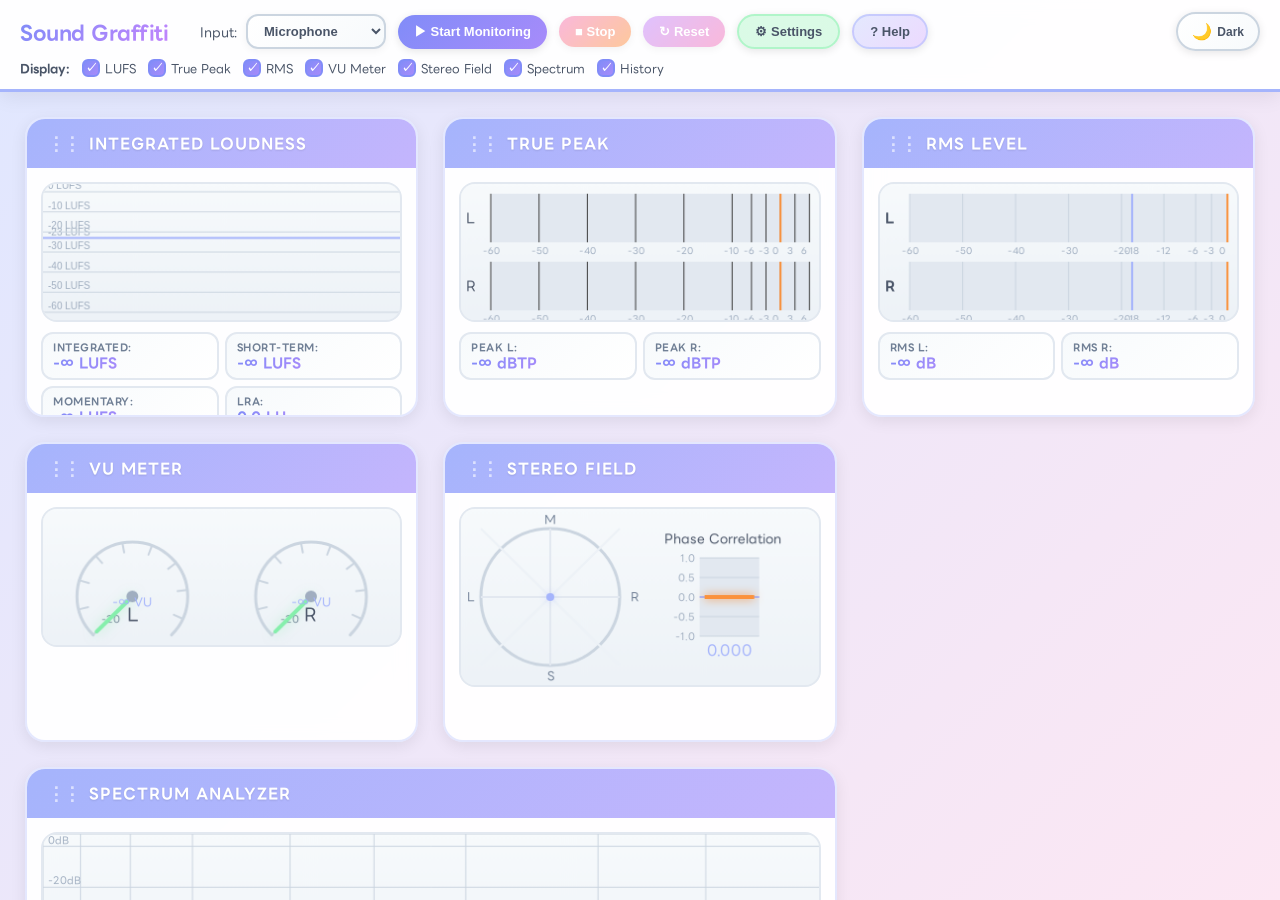
<file: index.html>
<!DOCTYPE html>
<html lang="ja">
<head>
    <meta charset="UTF-8">
    <meta name="viewport" content="width=device-width, initial-scale=1.0">
    <title>Sound Graffiti - Web Audio Loudness Meter</title>
    <meta name="description" content="ブラウザで動作するオーディオメーターアプリケーション。">
    
    <!-- Favicon -->
    <link rel="icon" type="image/x-icon" href="/favicon.ico">
    <link rel="icon" type="image/png" sizes="192x192" href="/assets/sg_icon.png">
    <link rel="apple-touch-icon" href="/assets/sg_icon.png">
    <link rel="manifest" href="/site.webmanifest">
    
    <!-- Open Graph / Facebook -->
    <meta property="og:type" content="website">
    <meta property="og:url" content="https://sg.alicey.dev/">
    <meta property="og:title" content="Sound Graffiti - Web Audio Loudness Meter">
    <meta property="og:description" content="ブラウザで動作するオーディオメーターアプリケーション。">
    <meta property="og:image" content="https://sg.alicey.dev/assets/sg_icon.png">
    <meta property="og:locale" content="ja_JP">
    
    <!-- Twitter -->
    <meta name="twitter:card" content="summary">
    <meta name="twitter:url" content="https://sg.alicey.dev/">
    <meta name="twitter:title" content="Sound Graffiti - Web Audio Loudness Meter">
    <meta name="twitter:description" content="ブラウザで動作するオーディオメーターアプリケーション。">
    <meta name="twitter:image" content="https://sg.alicey.dev/assets/sg_icon.png">
    
    <!-- Styles -->
    <link rel="stylesheet" href="css/styles.css">
</head>
<body>
    <div id="app">
        <header>
            <div class="controls">
                <h1>Sound Graffiti</h1>
                <div class="input-select">
                    <label for="input-source">Input:</label>
                    <select id="input-source">
                        <option value="microphone">Microphone</option>
                        <option value="desktop">Desktop Audio</option>
                        <option value="file">Audio File</option>
                    </select>
                </div>
                <button id="select-file-btn" class="btn-file-select" style="display: none;">📁 Select File</button>
                <button id="start-btn" class="btn-primary">▶ Start Monitoring</button>
                <button id="stop-btn" class="btn-secondary" disabled>■ Stop</button>
                <button id="reset-btn" class="btn-reset" disabled>↻ Reset</button>
                <div class="playback-controls" id="playback-controls" style="display: none;">
                    <button id="play-pause-btn" class="btn-playback" disabled>▶ Play</button>
                    <input type="range" id="playback-position" class="playback-slider" min="0" max="100" value="0" disabled />
                    <span id="playback-time" class="playback-time">0:00 / 0:00</span>
                </div>
                <button id="settings-btn" class="settings-btn">⚙ Settings</button>
                <button id="help-btn" class="help-btn-main">? Help</button>
                <button id="theme-toggle" class="theme-toggle">
                    <span class="theme-icon">🌙</span>
                    <span class="theme-toggle-text">Dark</span>
                </button>
            </div>
            <div class="view-controls">
                <label>Display:</label>
                <label><input type="checkbox" class="meter-toggle" data-meter="lufs" checked> LUFS</label>
                <label><input type="checkbox" class="meter-toggle" data-meter="truepeak" checked> True Peak</label>
                <label><input type="checkbox" class="meter-toggle" data-meter="rms" checked> RMS</label>
                <label><input type="checkbox" class="meter-toggle" data-meter="vu" checked> VU Meter</label>
                <label><input type="checkbox" class="meter-toggle" data-meter="stereofield" checked> Stereo Field</label>
                <label><input type="checkbox" class="meter-toggle" data-meter="spectrum" checked> Spectrum</label>
                <label><input type="checkbox" class="meter-toggle" data-meter="history" checked> History</label>
            </div>
        </header>

        <main id="meters-container">
            <!-- LUFS Meter -->
            <div class="meter-panel" id="lufs-panel" data-meter="lufs">
                <div class="panel-header">
                    <h3>Integrated Loudness</h3>
                </div>
                <div class="panel-content">
                    <canvas id="lufs-canvas"></canvas>
                    <div class="meter-values">
                        <div class="value-item">
                            <span class="label">Integrated:</span>
                            <span class="value" id="lufs-integrated">-∞ LUFS</span>
                        </div>
                        <div class="value-item">
                            <span class="label">Short-term:</span>
                            <span class="value" id="lufs-shortterm">-∞ LUFS</span>
                        </div>
                        <div class="value-item">
                            <span class="label">Momentary:</span>
                            <span class="value" id="lufs-momentary">-∞ LUFS</span>
                        </div>
                        <div class="value-item">
                            <span class="label">LRA:</span>
                            <span class="value" id="lra-value">0.0 LU</span>
                        </div>
                    </div>
                </div>
            </div>

            <!-- True Peak Meter -->
            <div class="meter-panel" id="truepeak-panel" data-meter="truepeak">
                <div class="panel-header">
                    <h3>True Peak</h3>
                </div>
                <div class="panel-content">
                    <canvas id="truepeak-canvas"></canvas>
                    <div class="meter-values">
                        <div class="value-item">
                            <span class="label">Peak L:</span>
                            <span class="value" id="peak-left">-∞ dBTP</span>
                        </div>
                        <div class="value-item">
                            <span class="label">Peak R:</span>
                            <span class="value" id="peak-right">-∞ dBTP</span>
                        </div>
                    </div>
                </div>
            </div>

            <!-- RMS Meter -->
            <div class="meter-panel" id="rms-panel" data-meter="rms">
                <div class="panel-header">
                    <h3>RMS Level</h3>
                </div>
                <div class="panel-content">
                    <canvas id="rms-canvas"></canvas>
                    <div class="meter-values">
                        <div class="value-item">
                            <span class="label">RMS L:</span>
                            <span class="value" id="rms-left">-∞ dB</span>
                        </div>
                        <div class="value-item">
                            <span class="label">RMS R:</span>
                            <span class="value" id="rms-right">-∞ dB</span>
                        </div>
                    </div>
                </div>
            </div>

            <!-- VU Meter -->
            <div class="meter-panel" id="vu-panel" data-meter="vu">
                <div class="panel-header">
                    <h3>VU Meter</h3>
                </div>
                <div class="panel-content">
                    <canvas id="vu-canvas"></canvas>
                </div>
            </div>

            <!-- Stereo Field -->
            <div class="meter-panel" id="stereofield-panel" data-meter="stereofield">
                <div class="panel-header">
                    <h3>Stereo Field</h3>
                </div>
                <div class="panel-content">
                    <canvas id="stereofield-canvas"></canvas>
                </div>
            </div>

            <!-- Spectrum Analyzer -->
            <div class="meter-panel wide" id="spectrum-panel" data-meter="spectrum">
                <div class="panel-header">
                    <h3>Spectrum Analyzer</h3>
                </div>
                <div class="panel-content">
                    <canvas id="spectrum-canvas"></canvas>
                </div>
            </div>

            <!-- History -->
            <div class="meter-panel wide" id="history-panel" data-meter="history">
                <div class="panel-header">
                    <h3>Loudness History</h3>
                </div>
                <div class="panel-content">
                    <canvas id="history-canvas"></canvas>
                </div>
            </div>
        </main>
    </div>

    <!-- Help Modal -->
    <div id="help-modal" class="help-modal">
        <div class="help-modal-content">
            <button class="help-modal-close">×</button>
            <h2 id="help-title"></h2>
            <div id="help-body"></div>
        </div>
    </div>

    <!-- File Selection Modal -->
    <div id="file-modal" class="file-modal">
        <div class="file-modal-content">
            <button class="file-modal-close">×</button>
            <h2>Audio File Selection</h2>
            <div class="file-modal-body">
                <div class="file-drop-zone" id="file-drop-zone">
                    <div class="drop-zone-icon">📁</div>
                    <p>Click to select or drag & drop audio file</p>
                    <input type="file" id="audio-file-input" accept="audio/*" />
                </div>
                <div class="file-info-display" id="file-info-display" style="display: none;">
                    <div class="file-icon">🎵</div>
                    <div class="file-details">
                        <div class="file-name" id="file-name-display"></div>
                        <div class="file-size" id="file-size-display"></div>
                    </div>
                    <button class="file-remove-btn" id="file-remove-btn">×</button>
                </div>
                <div class="file-mode-section">
                    <h3>Analysis Mode</h3>
                    <div class="file-mode-options">
                        <label class="mode-option">
                            <input type="radio" name="file-mode" value="realtime" checked>
                            <div class="mode-card">
                                <div class="mode-icon">▶️</div>
                                <div class="mode-title">Realtime Analysis</div>
                                <div class="mode-desc">Play audio with live meter monitoring</div>
                            </div>
                        </label>
                        <label class="mode-option">
                            <input type="radio" name="file-mode" value="offline">
                            <div class="mode-card">
                                <div class="mode-icon">⚡</div>
                                <div class="mode-title">Fast Offline Analysis</div>
                                <div class="mode-desc">Process entire file at high speed</div>
                            </div>
                        </label>
                    </div>
                </div>
                <button id="file-confirm-btn" class="btn-file-confirm" disabled>Start Analysis</button>
            </div>
        </div>
    </div>

    <!-- Settings Modal -->
    <div id="settings-modal" class="settings-modal">
        <div class="settings-modal-content">
            <button class="settings-modal-close">×</button>
            <h2>Settings</h2>
            <div class="settings-body">
                <div class="setting-group">
                    <h3>Target LUFS Level</h3>
                    <p class="setting-description">配信・放送プラットフォームに応じた基準値を選択してください</p>
                    <div class="target-select-section">
                        <label for="target-lufs">Preset:</label>
                        <select id="target-lufs">
                            <option value="-23">Broadcast (-23 LUFS)</option>
                            <option value="-14">YouTube/Spotify (-14 LUFS)</option>
                            <option value="-16">Apple Music (-16 LUFS)</option>
                            <option value="-14">Twitch (-14 LUFS)</option>
                            <option value="custom">Custom...</option>
                        </select>
                    </div>
                    <div class="custom-lufs-section" style="display:none;">
                        <label for="custom-lufs">Custom Value:</label>
                        <input type="number" id="custom-lufs" class="custom-input" min="-60" max="0" step="0.1" value="-23">
                        <span class="unit">LUFS</span>
                    </div>
                    <div class="platform-info">
                        <h4>📋 プラットフォーム別推奨値:</h4>
                        <ul>
                            <li><strong>放送 (EBU R128)</strong>: -23 LUFS</li>
                            <li><strong>YouTube</strong>: -14 LUFS</li>
                            <li><strong>Spotify</strong>: -14 LUFS</li>
                            <li><strong>Apple Music</strong>: -16 LUFS</li>
                            <li><strong>Twitch</strong>: -14 LUFS</li>
                            <li><strong>Amazon Music</strong>: -14 LUFS</li>
                        </ul>
                    </div>
                </div>
                
                <div class="setting-group">
                    <h3>Spectrum FFT Size</h3>
                    <p class="setting-description">FFTサイズを変更してスペクトラムの精度とパフォーマンスを調整</p>
                    <div class="target-select-section">
                        <label for="fft-size">FFT Size:</label>
                        <select id="fft-size">
                            <option value="2048">2048 (軽量、23Hz/bin)</option>
                            <option value="4096" selected>4096 (バランス、12Hz/bin)</option>
                            <option value="8192">8192 (高精度、6Hz/bin)</option>
                            <option value="16384">16384 (最高精度、3Hz/bin、重い)</option>
                        </select>
                    </div>
                    <div class="platform-info">
                        <h4>ℹ️ FFTサイズについて:</h4>
                        <ul>
                            <li><strong>2048</strong>: 軽量、全周波数帯で分解能が粗い</li>
                            <li><strong>4096</strong>: 推奨、パフォーマンスと精度のバランス</li>
                            <li><strong>8192</strong>: 全周波数帯で高精度、特に低域で効果大</li>
                            <li><strong>16384</strong>: 最高精度だが処理負荷が高い</li>
                            <li>※値が大きいほど低域（20-200Hz）の細かい変化を正確に捉えられます</li>
                        </ul>
                    </div>
                </div>
            </div>
        </div>
    </div>

    <!-- Scripts -->
    <script src="js/meters/lufs-meter.js"></script>
    <script src="js/meters/truepeak-meter.js"></script>
    <script src="js/meters/rms-meter.js"></script>
    <script src="js/meters/vu-meter.js"></script>
    <script src="js/meters/spectrum-analyzer.js"></script>
    <script src="js/meters/stereo-field.js"></script>
    <script src="js/meters/history.js"></script>
    <script src="js/ui/layout-manager.js"></script>
    <script src="js/audio-engine.js"></script>
    <script src="js/app.js"></script>
    
    <!-- Debug Tool (remove in production) -->
    <!-- <script src="js/debug-lufs.js"></script> -->
    
    <script async src="https://www.googletagmanager.com/gtag/js?id=G-JM7L5X0H09"></script>
    <script>
        window.dataLayer = window.dataLayer || [];
        function gtag(){dataLayer.push(arguments);}
        gtag('js', new Date());
        gtag('config', 'G-JM7L5X0H09');
    </script>
</body>
</html>
</file>
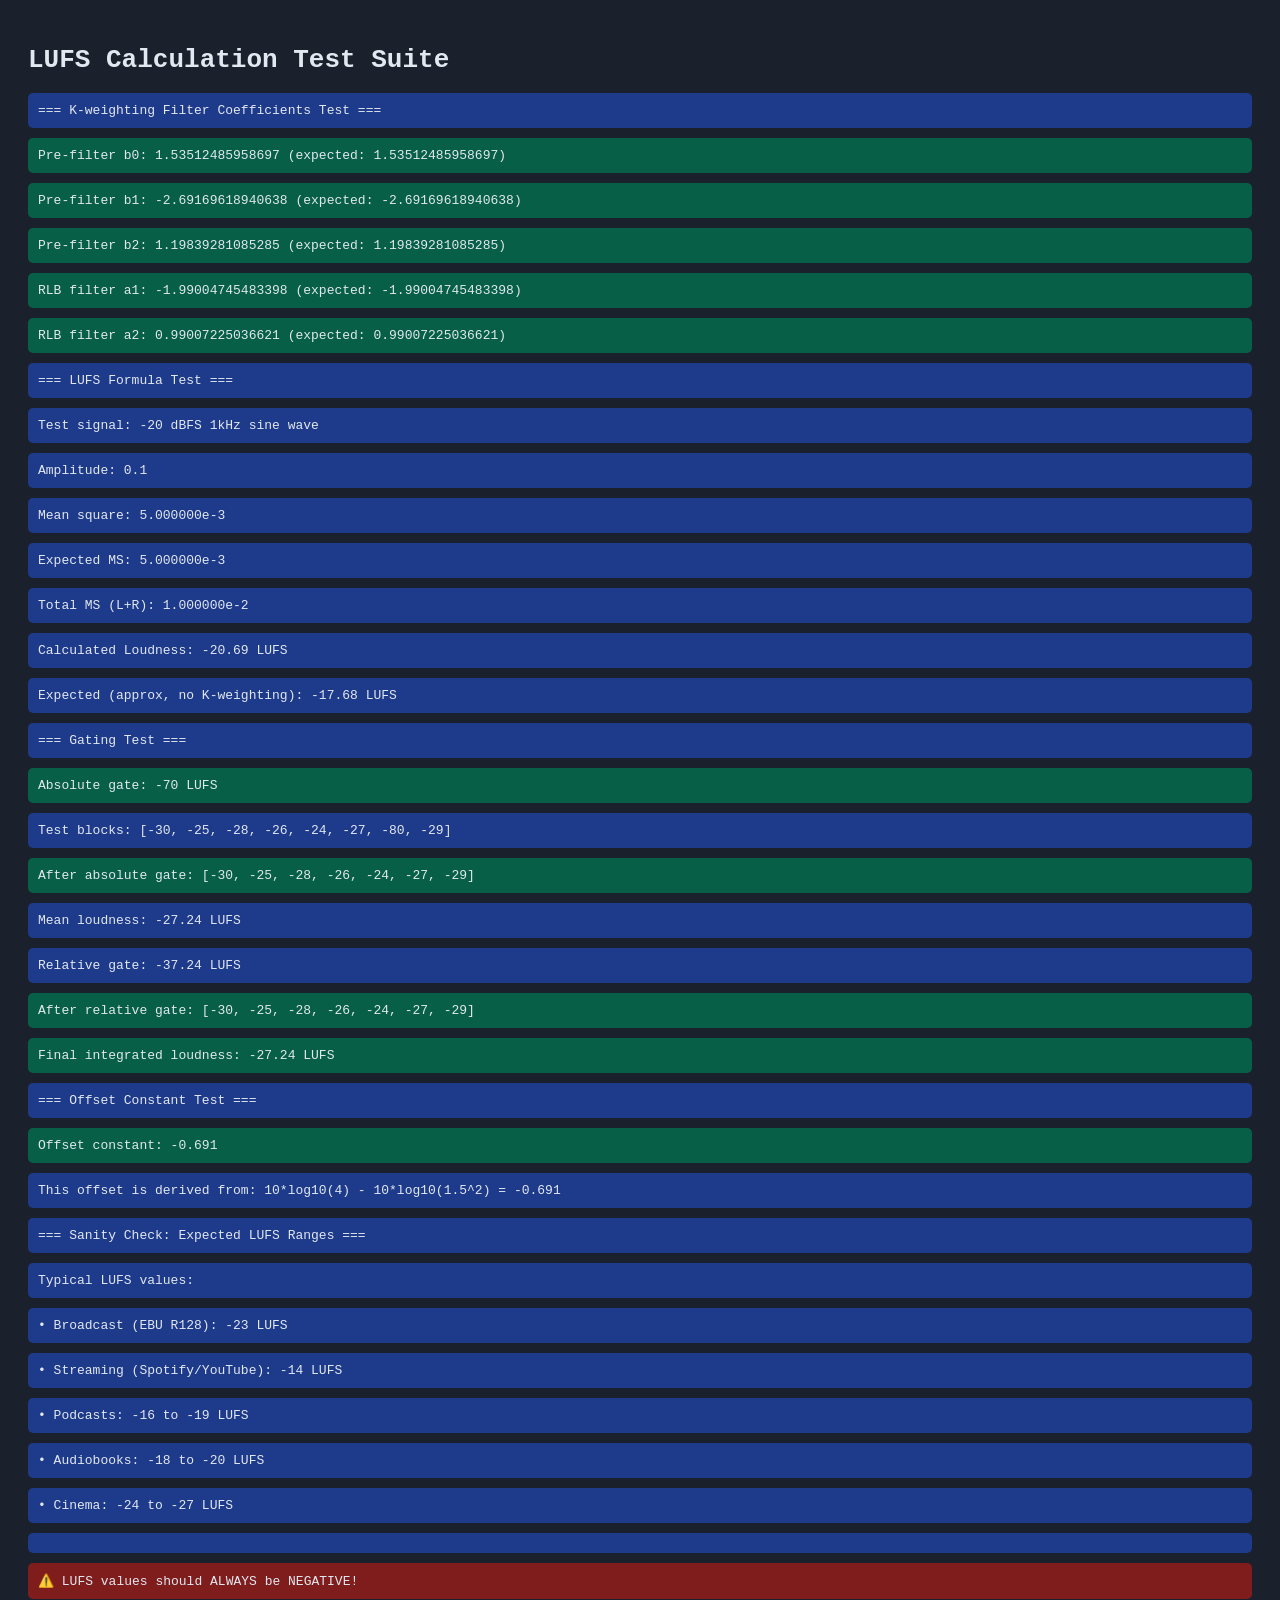
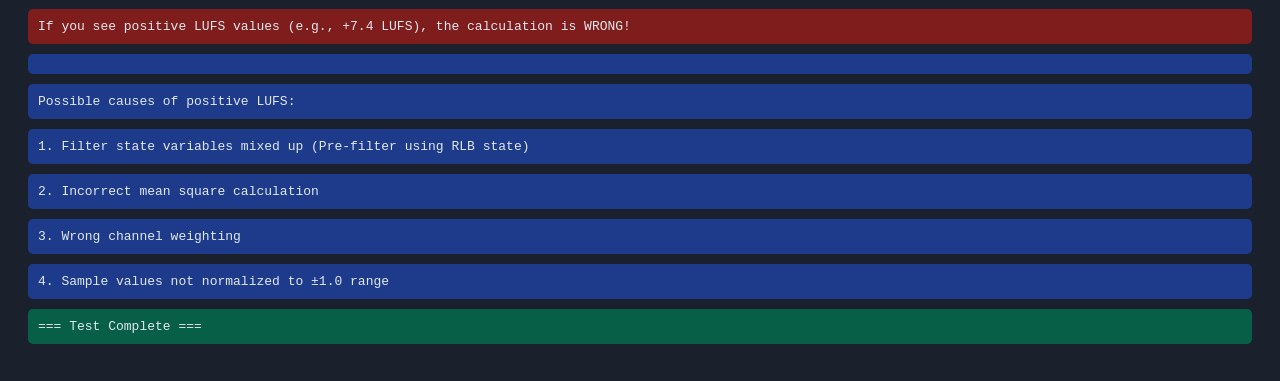
<file: test-lufs.html>
<!DOCTYPE html>
<html lang="ja">
<head>
    <meta charset="UTF-8">
    <title>LUFS Calculation Test</title>
    <style>
        body { font-family: monospace; padding: 20px; background: #1a202c; color: #e2e8f0; }
        .test-result { margin: 10px 0; padding: 10px; border-radius: 5px; }
        .pass { background: #065f46; }
        .fail { background: #7f1d1d; }
        .info { background: #1e3a8a; }
        h2 { color: #86efac; }
        pre { background: #2d3748; padding: 10px; border-radius: 5px; overflow-x: auto; }
    </style>
</head>
<body>
    <h1>LUFS Calculation Test Suite</h1>
    <div id="results"></div>

    <script>
        const results = document.getElementById('results');

        function log(message, type = 'info') {
            const div = document.createElement('div');
            div.className = `test-result ${type}`;
            div.textContent = message;
            results.appendChild(div);
        }

        function testKWeightingCoefficients() {
            log('=== K-weighting Filter Coefficients Test ===', 'info');
            
            // ITU-R BS.1770-4 の公式係数（48kHz）
            const expected = {
                pre: {
                    b: [1.53512485958697, -2.69169618940638, 1.19839281085285],
                    a: [1.0, -1.69065929318241, 0.73248077421585]
                },
                rlb: {
                    b: [1.0, -2.0, 1.0],
                    a: [1.0, -1.99004745483398, 0.99007225036621]
                }
            };

            // Pre-filter係数チェック
            const b0_pre = 1.53512485958697;
            const b1_pre = -2.69169618940638;
            const b2_pre = 1.19839281085285;
            const a1_pre = -1.69065929318241;
            const a2_pre = 0.73248077421585;

            log(`Pre-filter b0: ${b0_pre} (expected: ${expected.pre.b[0]})`, 
                Math.abs(b0_pre - expected.pre.b[0]) < 1e-10 ? 'pass' : 'fail');
            log(`Pre-filter b1: ${b1_pre} (expected: ${expected.pre.b[1]})`, 
                Math.abs(b1_pre - expected.pre.b[1]) < 1e-10 ? 'pass' : 'fail');
            log(`Pre-filter b2: ${b2_pre} (expected: ${expected.pre.b[2]})`, 
                Math.abs(b2_pre - expected.pre.b[2]) < 1e-10 ? 'pass' : 'fail');

            // RLB filter係数チェック
            const b0_rlb = 1.0;
            const b1_rlb = -2.0;
            const b2_rlb = 1.0;
            const a1_rlb = -1.99004745483398;
            const a2_rlb = 0.99007225036621;

            log(`RLB filter a1: ${a1_rlb} (expected: ${expected.rlb.a[1]})`, 
                Math.abs(a1_rlb - expected.rlb.a[1]) < 1e-10 ? 'pass' : 'fail');
            log(`RLB filter a2: ${a2_rlb} (expected: ${expected.rlb.a[2]})`, 
                Math.abs(a2_rlb - expected.rlb.a[2]) < 1e-10 ? 'pass' : 'fail');
        }

        function testLUFSFormula() {
            log('\n=== LUFS Formula Test ===', 'info');
            
            // テストケース：-20 dBFS の 1kHz サイン波（フィルター無し）
            const sampleRate = 48000;
            const duration = 0.4; // 400ms = 1ブロック
            const samples = Math.floor(sampleRate * duration);
            
            // -20 dBFS = 0.1 の振幅
            const amplitude = 0.1;
            const frequency = 1000;
            
            const testSignal = new Float32Array(samples);
            for (let i = 0; i < samples; i++) {
                testSignal[i] = amplitude * Math.sin(2 * Math.PI * frequency * i / sampleRate);
            }
            
            // Mean square計算
            let sum = 0;
            for (let i = 0; i < testSignal.length; i++) {
                sum += testSignal[i] * testSignal[i];
            }
            const ms = sum / testSignal.length;
            
            log(`Test signal: -20 dBFS 1kHz sine wave`);
            log(`Amplitude: ${amplitude}`);
            log(`Mean square: ${ms.toExponential(6)}`);
            log(`Expected MS: ${(amplitude * amplitude / 2).toExponential(6)}`); // RMS^2 for sine
            
            // ステレオ（L + R with same signal）
            const totalMs = ms + ms; // L=1.0, R=1.0
            const loudness = -0.691 + 10 * Math.log10(totalMs);
            
            log(`Total MS (L+R): ${totalMs.toExponential(6)}`);
            log(`Calculated Loudness: ${loudness.toFixed(2)} LUFS`);
            
            // 期待値：-20 dBFS (two channels) = -20 + 3 = -17 dBFS (power sum)
            // But LUFS includes -0.691 offset
            // Expected ≈ -17 - 0.691 = -17.691 LUFS (without K-weighting)
            const expectedApprox = 20 * Math.log10(amplitude * Math.sqrt(2)) - 0.691;
            log(`Expected (approx, no K-weighting): ${expectedApprox.toFixed(2)} LUFS`);
        }

        function testGating() {
            log('\n=== Gating Test ===', 'info');
            
            // Absolute gate: -70 LUFS
            const absoluteGate = -70;
            log(`Absolute gate: ${absoluteGate} LUFS`, 'pass');
            
            // Relative gate: -10 LU below mean
            const testBlocks = [-30, -25, -28, -26, -24, -27, -80, -29]; // -80 should be filtered
            
            log(`Test blocks: [${testBlocks.join(', ')}]`);
            
            // Step 1: Absolute gate
            const gated1 = testBlocks.filter(l => l > absoluteGate);
            log(`After absolute gate: [${gated1.join(', ')}]`, 'pass');
            
            // Step 2: Calculate mean
            let sum = 0;
            for (const block of gated1) {
                sum += Math.pow(10, block / 10);
            }
            const mean = -0.691 + 10 * Math.log10(sum / gated1.length);
            log(`Mean loudness: ${mean.toFixed(2)} LUFS`);
            
            // Step 3: Relative gate
            const relativeGate = mean - 10;
            log(`Relative gate: ${relativeGate.toFixed(2)} LUFS`);
            
            const gated2 = gated1.filter(l => l > relativeGate);
            log(`After relative gate: [${gated2.join(', ')}]`, 'pass');
            
            // Final loudness
            sum = 0;
            for (const block of gated2) {
                sum += Math.pow(10, block / 10);
            }
            const finalLoudness = -0.691 + 10 * Math.log10(sum / gated2.length);
            log(`Final integrated loudness: ${finalLoudness.toFixed(2)} LUFS`, 'pass');
        }

        function testOffsetConstant() {
            log('\n=== Offset Constant Test ===', 'info');
            
            // ITU-R BS.1770-4: -0.691 dB offset
            // This accounts for the difference between power and loudness
            const offset = -0.691;
            const expected = -0.691;
            
            log(`Offset constant: ${offset}`, 
                Math.abs(offset - expected) < 0.001 ? 'pass' : 'fail');
            
            // Explanation
            log(`This offset is derived from: 10*log10(4) - 10*log10(1.5^2) = -0.691`);
        }

        function testSanityCheck() {
            log('\n=== Sanity Check: Expected LUFS Ranges ===', 'info');
            
            log('Typical LUFS values:');
            log('  • Broadcast (EBU R128): -23 LUFS', 'info');
            log('  • Streaming (Spotify/YouTube): -14 LUFS', 'info');
            log('  • Podcasts: -16 to -19 LUFS', 'info');
            log('  • Audiobooks: -18 to -20 LUFS', 'info');
            log('  • Cinema: -24 to -27 LUFS', 'info');
            log('', 'info');
            log('⚠️ LUFS values should ALWAYS be NEGATIVE!', 'fail');
            log('If you see positive LUFS values (e.g., +7.4 LUFS), the calculation is WRONG!', 'fail');
            log('', 'info');
            log('Possible causes of positive LUFS:', 'info');
            log('  1. Filter state variables mixed up (Pre-filter using RLB state)', 'info');
            log('  2. Incorrect mean square calculation', 'info');
            log('  3. Wrong channel weighting', 'info');
            log('  4. Sample values not normalized to ±1.0 range', 'info');
        }

        // Run all tests
        testKWeightingCoefficients();
        testLUFSFormula();
        testGating();
        testOffsetConstant();
        testSanityCheck();

        log('\n=== Test Complete ===', 'pass');
    </script>
</body>
</html>
</file>
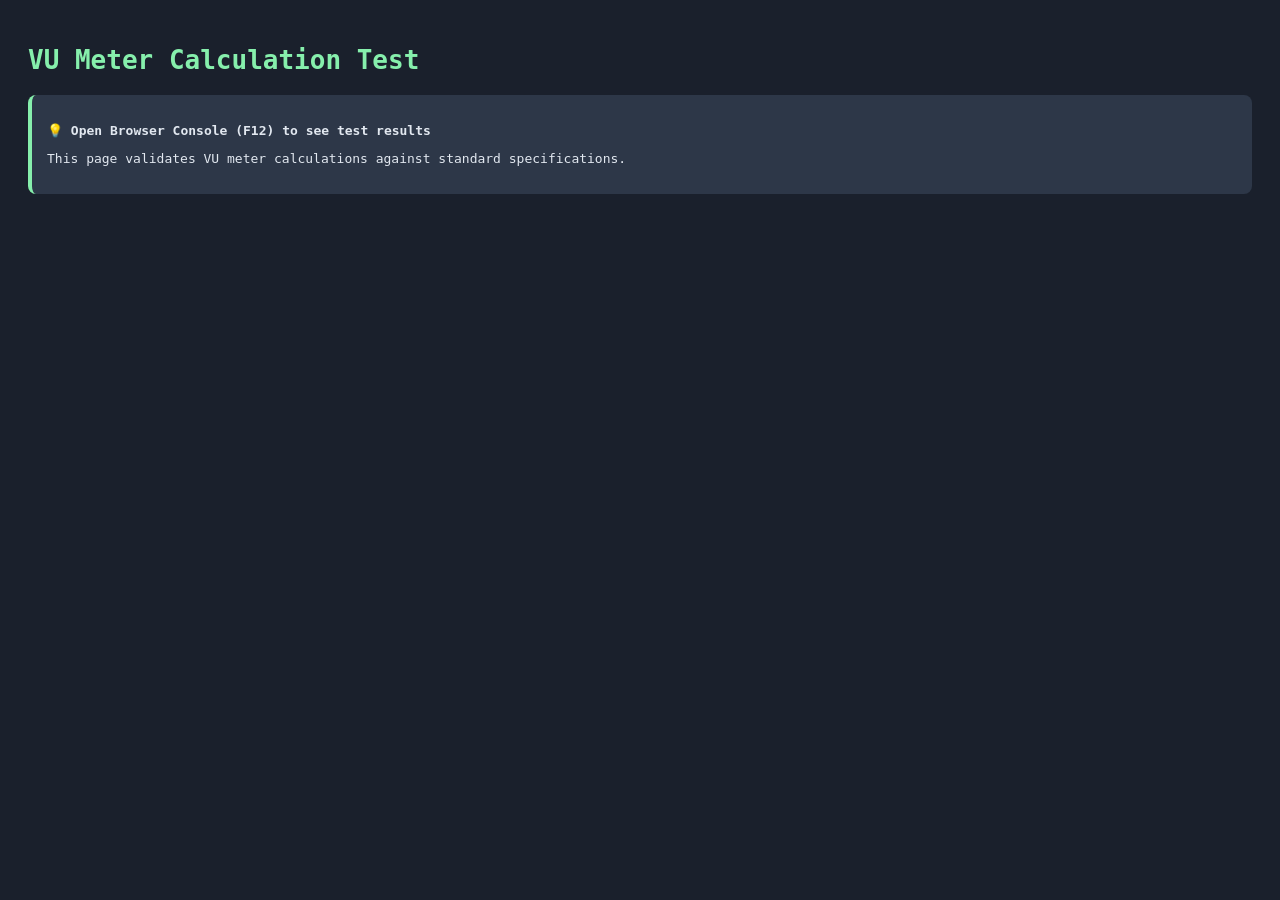
<file: test-vu.html>
<!DOCTYPE html>
<html lang="ja">
<head>
    <meta charset="UTF-8">
    <title>VU Meter Test</title>
    <style>
        body { font-family: monospace; padding: 20px; background: #1a202c; color: #e2e8f0; }
        h1 { color: #86efac; }
        .note { background: #2d3748; padding: 15px; border-radius: 8px; margin: 20px 0; border-left: 4px solid #86efac; }
    </style>
</head>
<body>
    <h1>VU Meter Calculation Test</h1>
    <div class="note">
        <p><strong>💡 Open Browser Console (F12) to see test results</strong></p>
        <p>This page validates VU meter calculations against standard specifications.</p>
    </div>

    <script>
/**
 * VU Meter Test and Validation
 * VUメーターの計算が正しいことを検証
 */

// VUメーターの仕様
console.log('%c=== VU Meter Specification ===', 'color: #86efac; font-weight: bold; font-size: 14px;');
console.log('標準仕様:');
console.log('  • 0 VU = +4 dBu = -18 dBFS (デジタル)');
console.log('  • 積分時間: 300ms (Attack & Release)');
console.log('  • 測定方式: RMS (Root Mean Square)');
console.log('  • 範囲: -20 VU to +6 VU（高レベル音源対応）');
console.log('  • 用途: 平均レベルの確認（ピークではなく）');
console.log('  • 注記: 標準は+3 VUまでだが、YouTube等の高レベル音源対応で+6 VUまで拡張');

// テストケース
function testVUCalculation() {
    console.group('🧪 VU Calculation Test');
    
    // テスト1: -18 dBFS の信号 → 0 VU になるべき
    const rms_18dBFS = Math.pow(10, -18 / 20); // -18 dBFS
    const vu_0 = 20 * Math.log10(rms_18dBFS) + 18;
    
    console.log('Test 1: -18 dBFS input');
    console.log(`  RMS: ${rms_18dBFS.toFixed(6)}`);
    console.log(`  VU: ${vu_0.toFixed(2)} VU`);
    console.log(`  Expected: 0.00 VU`);
    console.log(`  Result: ${Math.abs(vu_0) < 0.01 ? '✅ PASS' : '❌ FAIL'}`);
    
    // テスト2: -38 dBFS の信号 → -20 VU になるべき
    const rms_38dBFS = Math.pow(10, -38 / 20);
    const vu_20 = 20 * Math.log10(rms_38dBFS) + 18;
    
    console.log('\nTest 2: -38 dBFS input');
    console.log(`  RMS: ${rms_38dBFS.toFixed(6)}`);
    console.log(`  VU: ${vu_20.toFixed(2)} VU`);
    console.log(`  Expected: -20.00 VU`);
    console.log(`  Result: ${Math.abs(vu_20 + 20) < 0.01 ? '✅ PASS' : '❌ FAIL'}`);
    
    // テスト3: -15 dBFS の信号 → +3 VU になるべき
    const rms_15dBFS = Math.pow(10, -15 / 20);
    const vu_3 = 20 * Math.log10(rms_15dBFS) + 18;
    
    console.log('\nTest 3: -15 dBFS input');
    console.log(`  RMS: ${rms_15dBFS.toFixed(6)}`);
    console.log(`  VU: ${vu_3.toFixed(2)} VU`);
    console.log(`  Expected: +3.00 VU`);
    console.log(`  Result: ${Math.abs(vu_3 - 3) < 0.01 ? '✅ PASS' : '❌ FAIL'}`);
    
    console.groupEnd();
}

// 積分時間のテスト
function testIntegrationTime() {
    console.group('⏱️ Integration Time Test');
    
    const attackTime = 0.3; // 300ms
    const dt = 0.001; // 1ms step
    
    console.log('Attack/Release Time: 300ms');
    console.log('Step size: 1ms');
    
    // 99%到達時間を計算
    let value = 0;
    const target = 1;
    let time = 0;
    
    while (value < 0.99 * target) {
        const alpha = 1 - Math.exp(-dt / attackTime);
        value = value + alpha * (target - value);
        time += dt;
    }
    
    console.log(`99%到達時間: ${(time * 1000).toFixed(1)}ms`);
    console.log(`期待値: ~300ms`);
    console.log(`誤差: ${Math.abs(time - 0.3) * 1000}ms`);
    console.log(`Result: ${Math.abs(time - 0.3) < 0.05 ? '✅ PASS' : '❌ FAIL'}`);
    
    console.groupEnd();
}

// RMS計算のテスト
function testRMS() {
    console.group('📊 RMS Calculation Test');
    
    // サイン波のRMS = amplitude / sqrt(2)
    const amplitude = 0.1;
    const samples = 4800; // 100ms at 48kHz
    const frequency = 1000; // 1kHz
    const sampleRate = 48000;
    
    const signal = new Float32Array(samples);
    for (let i = 0; i < samples; i++) {
        signal[i] = amplitude * Math.sin(2 * Math.PI * frequency * i / sampleRate);
    }
    
    // RMS計算
    let sum = 0;
    for (let i = 0; i < signal.length; i++) {
        sum += signal[i] * signal[i];
    }
    const rms = Math.sqrt(sum / signal.length);
    const expectedRMS = amplitude / Math.sqrt(2);
    
    console.log('1kHz sine wave test:');
    console.log(`  Amplitude: ${amplitude}`);
    console.log(`  Calculated RMS: ${rms.toFixed(6)}`);
    console.log(`  Expected RMS: ${expectedRMS.toFixed(6)}`);
    console.log(`  Error: ${Math.abs(rms - expectedRMS).toExponential(2)}`);
    console.log(`  Result: ${Math.abs(rms - expectedRMS) < 0.001 ? '✅ PASS' : '❌ FAIL'}`);
    
    // dBFS変換
    const dBFS = 20 * Math.log10(rms);
    const expectedDBFS = 20 * Math.log10(amplitude / Math.sqrt(2));
    
    console.log(`\n  RMS in dBFS: ${dBFS.toFixed(2)} dB`);
    console.log(`  Expected: ${expectedDBFS.toFixed(2)} dB`);
    
    // VU変換
    const vu = dBFS + 18;
    console.log(`\n  VU value: ${vu.toFixed(2)} VU`);
    console.log(`  (0.1 amplitude = -20 dBFS = -2 VU)`);
    
    console.groupEnd();
}

// dBFS to VU 変換テーブル
function showConversionTable() {
    console.group('📋 dBFS to VU Conversion Table');
    console.log('dBFS  →  VU');
    console.log('───────────────');
    
    const dBFSValues = [-38, -30, -24, -20, -18, -15, -12, -10, -6, -3, 0];
    for (const dBFS of dBFSValues) {
        const vu = dBFS + 18;
        console.log(`${dBFS.toString().padStart(4)} dB  →  ${vu.toString().padStart(4)} VU`);
    }
    
    console.log('\n推奨レベル:');
    console.log('  • -20 VU (-38 dBFS): 最小可視レベル');
    console.log('  •   0 VU (-18 dBFS): 標準動作レベル');
    console.log('  •  +3 VU (-15 dBFS): 従来の最大許容レベル');
    console.log('  •  +6 VU (-12 dBFS): 高レベル音源（YouTube: -14 LUFS）');
    console.log('\n注記: YouTube等の-14 LUFS音源は平均-14 dBFS、ピークで-6〜-10 dBFS程度になります');
    
    console.groupEnd();
}

// すべてのテストを実行
function runAllVUTests() {
    console.clear();
    console.log('%c VU Meter Test Suite ', 'background: #86efac; color: #1a202c; font-size: 16px; font-weight: bold; padding: 4px 8px;');
    console.log('');
    
    testVUCalculation();
    console.log('');
    testIntegrationTime();
    console.log('');
    testRMS();
    console.log('');
    showConversionTable();
    
    console.log('\n%c✅ All Tests Complete', 'color: #86efac; font-weight: bold; font-size: 14px;');
}

// グローバルに公開
window.runAllVUTests = runAllVUTests;

console.log('%cVU Meter Test Tool Loaded!', 'color: #a5b4fc; font-size: 12px;');
console.log('Run: %crunAllVUTests()', 'color: #86efac; font-weight: bold;');

// 自動実行
runAllVUTests();
    </script>
</body>
</html>
</file>
<file: css/styles.css>
@import url('https://fonts.googleapis.com/css2?family=LINE+Seed+JP:wght@400;700&display=block');

:root {
    /* Light Mode Colors */
    --bg-gradient-1: #e0e7ff;
    --bg-gradient-2: #fce7f3;
    --text-primary: #4a5568;
    --text-secondary: #718096;
    --text-tertiary: #a0aec0;

    --header-bg: rgba(255, 255, 255, 0.95);
    --panel-bg: rgba(255, 255, 255, 0.95);
    --panel-border: rgba(165, 180, 252, 0.3);
    --panel-border-hover: rgba(129, 140, 248, 0.4);

    --canvas-bg-1: #f7fafc;
    --canvas-bg-2: #edf2f7;
    --canvas-border: #e2e8f0;
    --grid-line: #cbd5e0;

    --value-bg-1: #f7fafc;
    --value-bg-2: #fff;
    --value-border: #e2e8f0;
    --value-border-hover: #a5b4fc;

    --btn-bg-1: #fff;
    --btn-bg-2: #f7fafc;
    --btn-border: #cbd5e0;

    --input-bg-1: #fff;
    --input-bg-2: #f7fafc;
}

[data-theme="dark"] {
    /* Dark Mode Colors */
    --bg-gradient-1: #1a202c;
    --bg-gradient-2: #2d3748;
    --text-primary: #e2e8f0;
    --text-secondary: #cbd5e0;
    --text-tertiary: #718096;

    --header-bg: rgba(26, 32, 44, 0.95);
    --panel-bg: rgba(45, 55, 72, 0.95);
    --panel-border: rgba(129, 140, 248, 0.3);
    --panel-border-hover: rgba(165, 180, 252, 0.5);

    --canvas-bg-1: #2d3748;
    --canvas-bg-2: #1a202c;
    --canvas-border: #4a5568;
    --grid-line: #4a5568;

    --value-bg-1: #2d3748;
    --value-bg-2: #374151;
    --value-border: #4a5568;
    --value-border-hover: #a5b4fc;

    --btn-bg-1: #374151;
    --btn-bg-2: #2d3748;
    --btn-border: #4a5568;

    --input-bg-1: #374151;
    --input-bg-2: #2d3748;
}

* {
    margin: 0;
    padding: 0;
    box-sizing: border-box;
}

body {
    font-family: 'LINE Seed JP', -apple-system, BlinkMacSystemFont, 'Segoe UI', Roboto, sans-serif;
    background: linear-gradient(135deg, var(--bg-gradient-1) 0%, var(--bg-gradient-2) 100%);
    color: var(--text-primary);
    overflow: hidden;
    transition: background 0.3s ease, color 0.3s ease;
}

#app {
    width: 100vw;
    height: 100vh;
    display: flex;
    flex-direction: column;
}

/* Header */
header {
    background: var(--header-bg);
    padding: 12px 20px;
    border-bottom: 3px solid #a5b4fc;
    box-shadow: 0 4px 20px rgba(0, 0, 0, 0.08);
    backdrop-filter: blur(10px);
    transition: background 0.3s ease;
}

header h1 {
    font-size: 20px;
    margin: 0;
    margin-right: 20px;
    background: linear-gradient(135deg, #818cf8 0%, #c084fc 100%);
    -webkit-background-clip: text;
    -webkit-text-fill-color: transparent;
    background-clip: text;
    font-weight: 700;
    letter-spacing: -0.5px;
    display: inline-block;
    white-space: nowrap;
}

/* Dark Mode Toggle */
.theme-toggle {
    margin-left: auto;
    padding: 8px 14px;
    background: linear-gradient(135deg, var(--btn-bg-1) 0%, var(--btn-bg-2) 100%);
    border: 2px solid var(--btn-border);
    border-radius: 20px;
    cursor: pointer;
    font-size: 16px;
    transition: all 0.3s ease;
    box-shadow: 0 2px 8px rgba(0, 0, 0, 0.1);
    display: flex;
    align-items: center;
    gap: 5px;
}

.theme-toggle:hover {
    transform: translateY(-2px);
    box-shadow: 0 4px 12px rgba(129, 140, 248, 0.2);
    border-color: #818cf8;
}

.theme-toggle-text {
    font-size: 12px;
    font-weight: 700;
    color: var(--text-primary);
}

.controls {
    display: flex;
    gap: 12px;
    align-items: center;
    margin-bottom: 8px;
    flex-wrap: wrap;
}

.input-select {
    display: flex;
    align-items: center;
    gap: 8px;
}

.input-select label {
    font-size: 13px;
}

.input-select select {
    padding: 7px 12px;
    background: linear-gradient(135deg, var(--input-bg-1) 0%, var(--input-bg-2) 100%);
    color: var(--text-primary);
    border: 2px solid var(--btn-border);
    border-radius: 12px;
    cursor: pointer;
    font-weight: 700;
    transition: all 0.3s ease;
    box-shadow: 0 2px 8px rgba(0, 0, 0, 0.05);
    font-size: 13px;
}

.input-select select:hover {
    border-color: #818cf8;
    box-shadow: 0 4px 12px rgba(129, 140, 248, 0.2);
}

.input-select select:focus {
    outline: none;
    border-color: #818cf8;
    box-shadow: 0 0 0 3px rgba(129, 140, 248, 0.15);
}

.input-select select option {
    background: var(--input-bg-1);
    color: var(--text-primary);
    padding: 8px;
}

button {
    padding: 8px 16px;
    border: none;
    border-radius: 20px;
    cursor: pointer;
    font-size: 13px;
    font-weight: 700;
    transition: all 0.2s ease;
    box-shadow: 0 2px 8px rgba(0, 0, 0, 0.1);
    position: relative;
    overflow: hidden;
}

button::before {
    content: '';
    position: absolute;
    top: 50%;
    left: 50%;
    width: 0;
    height: 0;
    border-radius: 50%;
    background: rgba(255, 255, 255, 0.2);
    transform: translate(-50%, -50%);
    transition: width 0.6s, height 0.6s;
}

button:hover::before {
    width: 300px;
    height: 300px;
}

.btn-primary {
    background: linear-gradient(135deg, #818cf8 0%, #a78bfa 100%);
    color: #fff;
}

.btn-primary:hover:not(:disabled) {
    box-shadow: 0 4px 12px rgba(129, 140, 248, 0.3);
}

.btn-primary:active:not(:disabled) {
    transform: scale(0.98);
}

.btn-secondary {
    background: linear-gradient(135deg, #f472b6 0%, #fb923c 100%);
    color: #fff;
}

.btn-secondary:hover:not(:disabled) {
    box-shadow: 0 4px 12px rgba(244, 114, 182, 0.3);
}

.btn-reset {
    background: linear-gradient(135deg, #c084fc 0%, #f472b6 100%);
    color: #fff;
}

.btn-reset:hover:not(:disabled) {
    box-shadow: 0 4px 12px rgba(192, 132, 252, 0.3);
}

button:disabled {
    opacity: 0.5;
    cursor: not-allowed;
    transform: none !important;
}

.view-controls {
    display: flex;
    gap: 12px;
    align-items: center;
    font-size: 12px;
    flex-wrap: wrap;
}

.view-controls label:first-child {
    font-weight: 700;
}

.view-controls label {
    display: flex;
    align-items: center;
    gap: 5px;
    cursor: pointer;
    user-select: none;
}

.view-controls input[type="checkbox"] {
    appearance: none;
    width: 18px;
    height: 18px;
    border: 2px solid var(--btn-border);
    border-radius: 6px;
    background: var(--btn-bg-1);
    cursor: pointer;
    position: relative;
    transition: all 0.2s ease;
}

.view-controls input[type="checkbox"]:hover {
    border-color: #818cf8;
}

.view-controls input[type="checkbox"]:checked {
    background: linear-gradient(135deg, #818cf8 0%, #a78bfa 100%);
    border-color: #818cf8;
}

.view-controls input[type="checkbox"]:checked::after {
    content: '✓';
    position: absolute;
    top: 50%;
    left: 50%;
    transform: translate(-50%, -50%);
    color: #fff;
    font-size: 12px;
    font-weight: bold;
}

/* Main Container */
main {
    flex: 1;
    padding: 25px;
    overflow-y: auto;
    display: grid;
    grid-template-columns: repeat(auto-fill, minmax(320px, 1fr));
    grid-auto-rows: minmax(300px, auto);
    gap: 25px;
    align-content: start;
    position: relative;
}

/* Meter Panels */
.meter-panel {
    background: var(--panel-bg);
    border: 2px solid var(--panel-border);
    border-radius: 20px;
    overflow: hidden;
    display: flex;
    flex-direction: column;
    min-height: 300px;
    max-width: 100%;
    box-shadow: 0 4px 16px rgba(0, 0, 0, 0.08);
    backdrop-filter: blur(10px);
    transition: all 0.2s ease;
    position: relative;
}

.meter-panel:hover {
    box-shadow: 0 8px 24px rgba(129, 140, 248, 0.15);
    border-color: var(--panel-border-hover);
}

.meter-panel:hover .panel-header {
    box-shadow: 0 2px 8px rgba(129, 140, 248, 0.2);
}

.meter-panel.dragging {
    opacity: 0.5;
    position: fixed !important;
    pointer-events: none;
    z-index: 9999;
    transform: rotate(3deg) scale(0.95);
    box-shadow: 0 20px 60px rgba(129, 140, 248, 0.5);
    border-color: #818cf8;
    border-width: 3px;
    transition: none;
    cursor: grabbing;
}

.meter-panel.drag-placeholder {
    opacity: 0.3;
    background: repeating-linear-gradient(45deg,
            rgba(165, 180, 252, 0.1),
            rgba(165, 180, 252, 0.1) 10px,
            rgba(165, 180, 252, 0.2) 10px,
            rgba(165, 180, 252, 0.2) 20px);
    border: 3px dashed #818cf8;
    pointer-events: none;
    min-height: 300px;
    display: flex;
    align-items: center;
    justify-content: center;
}

.meter-panel.drag-placeholder::after {
    content: 'ここに配置';
    font-size: 18px;
    font-weight: bold;
    color: #818cf8;
    opacity: 0.7;
}

.meter-panel.drag-over {
    border: 3px solid #818cf8;
    background: rgba(165, 180, 252, 0.15);
    transform: scale(0.98);
}

.meter-panel.wide {
    grid-column: span 2;
    min-width: 660px;
}

.meter-panel.hidden {
    display: none;
}

.panel-header {
    background: linear-gradient(135deg, #a5b4fc 0%, #c4b5fd 100%);
    padding: 14px 20px;
    border-bottom: none;
    cursor: grab;
    display: flex;
    align-items: center;
    gap: 10px;
    position: relative;
}

.panel-header:active {
    cursor: grabbing;
}

.panel-header::before {
    content: '⋮⋮';
    font-size: 18px;
    color: rgba(255, 255, 255, 0.6);
    font-weight: bold;
    letter-spacing: -2px;
    transition: all 0.2s ease;
    cursor: grab;
}

.panel-header:hover::before {
    color: rgba(255, 255, 255, 0.9);
    transform: scale(1.1);
}

.panel-header:active::before {
    cursor: grabbing;
}

.panel-header::after {
    content: 'ドラッグして移動';
    position: absolute;
    right: 20px;
    font-size: 11px;
    color: rgba(255, 255, 255, 0.7);
    font-weight: 700;
    opacity: 0;
    transition: opacity 0.2s ease;
    pointer-events: none;
}

.panel-header:hover::after {
    opacity: 1;
}

.panel-header h3 {
    font-size: 15px;
    font-weight: 700;
    color: #fff;
    text-transform: uppercase;
    letter-spacing: 1px;
    text-shadow: 0 1px 2px rgba(0, 0, 0, 0.1);
    flex: 1;
}

.panel-content {
    flex: 1;
    padding: 14px;
    display: flex;
    flex-direction: column;
    gap: 10px;
    overflow: auto;
}

canvas {
    width: 100%;
    height: 140px;
    background: linear-gradient(135deg, var(--canvas-bg-1) 0%, var(--canvas-bg-2) 100%);
    border: 2px solid var(--canvas-border);
    border-radius: 16px;
    box-shadow: inset 0 2px 8px rgba(0, 0, 0, 0.05);
    transition: background 0.3s ease, border-color 0.3s ease;
}

#spectrum-canvas,
#history-canvas {
    height: 180px;
}

#stereofield-canvas {
    height: 180px;
}

/* Meter Values */
.meter-values {
    display: grid;
    grid-template-columns: 1fr 1fr;
    gap: 6px;
}

.value-item {
    display: flex;
    flex-direction: column;
    align-items: flex-start;
    padding: 8px 10px;
    background: linear-gradient(135deg, var(--value-bg-1) 0%, var(--value-bg-2) 100%);
    border-radius: 12px;
    border: 2px solid var(--value-border);
    transition: all 0.3s ease;
    gap: 2px;
}

.value-item:hover {
    border-color: var(--value-border-hover);
    box-shadow: 0 2px 8px rgba(165, 180, 252, 0.15);
}

.value-item .label {
    font-size: 10px;
    color: var(--text-secondary);
    text-transform: uppercase;
    letter-spacing: 0.5px;
    font-weight: 700;
}

.value-item .value {
    font-size: 14px;
    font-weight: 700;
    background: linear-gradient(135deg, #818cf8 0%, #a78bfa 100%);
    -webkit-background-clip: text;
    -webkit-text-fill-color: transparent;
    background-clip: text;
    white-space: nowrap;
}

/* Responsive */
@media (max-width: 1200px) {
    main {
        grid-template-columns: repeat(auto-fit, minmax(250px, 1fr));
    }
}

@media (max-width: 768px) {
    main {
        grid-template-columns: 1fr;
    }

    .meter-panel.wide {
        grid-column: span 1;
    }
}

/* Scrollbar */
::-webkit-scrollbar {
    width: 10px;
}

::-webkit-scrollbar-track {
    background: rgba(255, 255, 255, 0.3);
    border-radius: 10px;
}

::-webkit-scrollbar-thumb {
    background: linear-gradient(135deg, #a5b4fc 0%, #c4b5fd 100%);
    border-radius: 10px;
    transition: all 0.2s ease;
}

::-webkit-scrollbar-thumb:hover {
    background: linear-gradient(135deg, #818cf8 0%, #a78bfa 100%);
}

/* Help Button in Header */
.help-btn-main {
    padding: 8px 16px;
    background: linear-gradient(135deg, rgba(165, 180, 252, 0.3) 0%, rgba(192, 132, 252, 0.3) 100%);
    border: 2px solid rgba(165, 180, 252, 0.5);
    border-radius: 20px;
    cursor: pointer;
    font-size: 13px;
    font-weight: 700;
    color: var(--text-primary);
    transition: all 0.3s ease;
    box-shadow: 0 2px 8px rgba(0, 0, 0, 0.1);
}

.help-btn-main:hover {
    background: linear-gradient(135deg, rgba(165, 180, 252, 0.5) 0%, rgba(192, 132, 252, 0.5) 100%);
    border-color: #a5b4fc;
    transform: translateY(-2px);
    box-shadow: 0 4px 12px rgba(165, 180, 252, 0.3);
}

/* Settings Button in Header */
.settings-btn {
    padding: 8px 16px;
    background: linear-gradient(135deg, rgba(134, 239, 172, 0.3) 0%, rgba(134, 239, 172, 0.3) 100%);
    border: 2px solid rgba(134, 239, 172, 0.5);
    border-radius: 20px;
    cursor: pointer;
    font-size: 13px;
    font-weight: 700;
    color: var(--text-primary);
    transition: all 0.3s ease;
    box-shadow: 0 2px 8px rgba(0, 0, 0, 0.1);
}

.settings-btn:hover {
    background: linear-gradient(135deg, rgba(134, 239, 172, 0.5) 0%, rgba(134, 239, 172, 0.5) 100%);
    border-color: #86efac;
    transform: translateY(-2px);
    box-shadow: 0 4px 12px rgba(134, 239, 172, 0.3);
}

/* Help Modal */
.help-modal {
    display: none;
    position: fixed;
    top: 0;
    left: 0;
    width: 100%;
    height: 100%;
    background: rgba(0, 0, 0, 0.7);
    backdrop-filter: blur(5px);
    z-index: 1000;
    align-items: center;
    justify-content: center;
}

.help-modal.active {
    display: flex;
}

.help-modal-content {
    background: var(--panel-bg);
    border: 3px solid #a5b4fc;
    border-radius: 20px;
    padding: 30px;
    max-width: 600px;
    max-height: 80vh;
    overflow-y: auto;
    box-shadow: 0 20px 60px rgba(0, 0, 0, 0.5), 0 0 0 1px rgba(165, 180, 252, 0.3) inset;
    position: relative;
    animation: modalFadeIn 0.3s ease;
    backdrop-filter: blur(2px);
}

@keyframes modalFadeIn {
    from {
        opacity: 0;
        transform: scale(0.9) translateY(-20px);
    }

    to {
        opacity: 1;
        transform: scale(1) translateY(0);
    }
}

.help-modal-close {
    position: absolute;
    top: 15px;
    right: 15px;
    background: rgba(248, 113, 113, 0.2);
    border: none;
    border-radius: 50%;
    width: 32px;
    height: 32px;
    font-size: 24px;
    line-height: 1;
    cursor: pointer;
    color: var(--text-primary);
    transition: all 0.2s ease;
}

.help-modal-close:hover {
    background: rgba(248, 113, 113, 0.4);
    transform: rotate(90deg);
}

.help-modal h2 {
    font-size: 24px;
    margin-bottom: 20px;
    color: var(--text-primary);
    background: linear-gradient(135deg, #818cf8 0%, #c084fc 100%);
    -webkit-background-clip: text;
    -webkit-text-fill-color: transparent;
    background-clip: text;
}

.help-modal h3 {
    font-size: 18px;
    margin-top: 20px;
    margin-bottom: 10px;
    color: var(--text-primary);
}

.help-modal p {
    color: var(--text-primary);
    line-height: 1.8;
    margin-bottom: 15px;
}

.help-modal ul {
    color: var(--text-primary);
    margin-left: 20px;
    margin-bottom: 15px;
}

.help-modal li {
    line-height: 1.8;
    margin-bottom: 8px;
}

.help-modal strong {
    color: #a5b4fc;
    font-weight: 700;
}

.help-modal code {
    background: rgba(165, 180, 252, 0.2);
    padding: 2px 6px;
    border-radius: 4px;
    font-family: monospace;
    font-size: 13px;
    color: var(--text-primary);
}

.help-section {
    margin-bottom: 30px;
    padding-bottom: 25px;
    border-bottom: 2px solid rgba(165, 180, 252, 0.2);
}

.help-section:last-child {
    border-bottom: none;
    margin-bottom: 0;
    padding-bottom: 0;
}

.help-section h3 {
    margin-top: 0;
}

/* Settings Modal */
.settings-modal {
    display: none;
    position: fixed;
    top: 0;
    left: 0;
    width: 100%;
    height: 100%;
    background: rgba(0, 0, 0, 0.7);
    backdrop-filter: blur(8px);
    z-index: 10000;
    align-items: center;
    justify-content: center;
    padding: 20px;
}

.settings-modal.active {
    display: flex;
}

.settings-modal-content {
    background: var(--panel-bg);
    border-radius: 20px;
    padding: 30px;
    max-width: 600px;
    width: 100%;
    max-height: 90vh;
    overflow-y: auto;
    box-shadow: 0 20px 60px rgba(0, 0, 0, 0.5), 0 0 0 1px rgba(134, 239, 172, 0.3) inset;
    position: relative;
    border: 3px solid #86efac;
    animation: slideIn 0.3s ease;
    backdrop-filter: blur(2px);
}

@keyframes slideIn {
    from {
        opacity: 0;
        transform: translateY(-30px);
    }

    to {
        opacity: 1;
        transform: translateY(0);
    }
}

.settings-modal-close {
    position: absolute;
    top: 15px;
    right: 15px;
    background: transparent;
    border: none;
    font-size: 32px;
    cursor: pointer;
    color: var(--text-secondary);
    transition: all 0.2s ease;
    width: 40px;
    height: 40px;
    border-radius: 50%;
    display: flex;
    align-items: center;
    justify-content: center;
}

.settings-modal-close:hover {
    background: rgba(165, 180, 252, 0.2);
    color: #a5b4fc;
    transform: rotate(90deg);
}

.settings-modal h2 {
    margin-top: 0;
    margin-bottom: 25px;
    font-size: 26px;
    color: var(--text-primary);
    border-bottom: 3px solid #86efac;
    padding-bottom: 12px;
}

.settings-body {
    color: var(--text-primary);
}

.setting-group {
    margin-bottom: 30px;
    padding: 20px;
    background: var(--canvas-bg-1);
    border-radius: 12px;
    border: 2px solid var(--panel-border);
}

.setting-group h3 {
    margin-top: 0;
    margin-bottom: 8px;
    font-size: 18px;
    color: #86efac;
}

.setting-description {
    color: var(--text-secondary);
    font-size: 13px;
    margin-bottom: 20px;
    line-height: 1.5;
}

.target-select-section {
    display: flex;
    align-items: center;
    gap: 12px;
    margin-bottom: 15px;
}

.target-select-section label {
    font-size: 14px;
    font-weight: 600;
    min-width: 60px;
}

.target-select-section select {
    flex: 1;
    padding: 10px 14px;
    background: var(--value-bg-1);
    color: var(--text-primary);
    border: 2px solid rgba(134, 239, 172, 0.4);
    border-radius: 12px;
    cursor: pointer;
    font-weight: 700;
    transition: all 0.3s ease;
    font-size: 14px;
    box-shadow: 0 2px 8px rgba(0, 0, 0, 0.2);
}

.target-select-section select:hover {
    border-color: #86efac;
    box-shadow: 0 4px 12px rgba(134, 239, 172, 0.3);
    background: var(--value-bg-2);
}

.target-select-section select:focus {
    outline: none;
    border-color: #86efac;
    box-shadow: 0 0 0 3px rgba(134, 239, 172, 0.2);
    background: var(--value-bg-2);
}

.target-select-section select option {
    background: var(--value-bg-1);
    color: var(--text-primary);
    padding: 10px;
    font-weight: 600;
}

.target-select-section select option:checked {
    background: rgba(134, 239, 172, 0.3);
    color: var(--text-primary);
}

.custom-lufs-section {
    display: flex;
    align-items: center;
    gap: 12px;
    margin-bottom: 15px;
    padding: 12px;
    background: rgba(134, 239, 172, 0.15);
    border-radius: 8px;
    border: 2px solid rgba(134, 239, 172, 0.4);
}

.custom-lufs-section label {
    font-size: 14px;
    font-weight: 600;
    min-width: 100px;
}

.custom-lufs-section input {
    width: 100px;
    padding: 8px 12px;
    background: var(--value-bg-1);
    color: var(--text-primary);
    border: 2px solid rgba(134, 239, 172, 0.4);
    border-radius: 8px;
    font-weight: 700;
    transition: all 0.3s ease;
    font-size: 14px;
    text-align: center;
    box-shadow: 0 2px 8px rgba(0, 0, 0, 0.2);
}

.custom-lufs-section input:hover {
    border-color: #86efac;
    background: var(--value-bg-2);
}

.custom-lufs-section input:focus {
    outline: none;
    border-color: #86efac;
    box-shadow: 0 0 0 3px rgba(134, 239, 172, 0.2);
    background: var(--value-bg-2);
}

.custom-lufs-section .unit {
    font-size: 13px;
    color: var(--text-secondary);
    font-weight: 600;
}

.platform-info {
    margin-top: 20px;
    padding: 15px;
    background: rgba(165, 180, 252, 0.15);
    border-radius: 8px;
    border: 2px solid rgba(165, 180, 252, 0.3);
    border-left: 4px solid #a5b4fc;
}

.platform-info h4 {
    margin-top: 0;
    margin-bottom: 12px;
    font-size: 15px;
    color: var(--text-primary);
}

.platform-info ul {
    margin: 0;
    padding-left: 20px;
    list-style: none;
}

.platform-info li {
    margin-bottom: 8px;
    font-size: 13px;
    color: var(--text-secondary);
    line-height: 1.6;
    position: relative;
    padding-left: 15px;
}

.platform-info li::before {
    content: '▸';
    position: absolute;
    left: 0;
    color: #a5b4fc;
    font-weight: bold;
}

.platform-info strong {
    color: var(--text-primary);
    font-weight: 600;
}

/* File Selection Button */
.btn-file-select {
    padding: 8px 16px;
    background: linear-gradient(135deg, #a5b4fc 0%, #818cf8 100%);
    border: none;
    border-radius: 8px;
    color: white;
    font-size: 13px;
    font-weight: 600;
    cursor: pointer;
    transition: all 0.3s ease;
    white-space: nowrap;
    box-shadow: 0 2px 8px rgba(129, 140, 248, 0.3);
}

.btn-file-select:hover {
    transform: translateY(-2px);
    box-shadow: 0 4px 16px rgba(129, 140, 248, 0.5);
}

/* File Modal */
.file-modal {
    display: none;
    position: fixed;
    z-index: 10000;
    left: 0;
    top: 0;
    width: 100%;
    height: 100%;
    background-color: rgba(0, 0, 0, 0.6);
    backdrop-filter: blur(4px);
    animation: fadeIn 0.2s ease;
}

.file-modal.active {
    display: flex;
    justify-content: center;
    align-items: center;
}

.file-modal-content {
    background: var(--panel-bg);
    border-radius: 16px;
    padding: 30px;
    max-width: 600px;
    width: 90%;
    max-height: 80vh;
    overflow-y: auto;
    box-shadow: 0 20px 60px rgba(0, 0, 0, 0.3);
    border: 2px solid var(--panel-border);
    animation: slideUp 0.3s ease;
    position: relative;
}

.file-modal-close {
    position: absolute;
    top: 15px;
    right: 15px;
    background: none;
    border: none;
    font-size: 32px;
    color: var(--text-tertiary);
    cursor: pointer;
    width: 40px;
    height: 40px;
    display: flex;
    align-items: center;
    justify-content: center;
    border-radius: 8px;
    transition: all 0.3s ease;
    line-height: 1;
}

.file-modal-close:hover {
    background: rgba(129, 140, 248, 0.1);
    color: #a5b4fc;
}

.file-modal h2 {
    margin: 0 0 20px 0;
    font-size: 24px;
    background: linear-gradient(135deg, #818cf8 0%, #c084fc 100%);
    -webkit-background-clip: text;
    -webkit-text-fill-color: transparent;
    background-clip: text;
}

.file-modal-body {
    display: flex;
    flex-direction: column;
    gap: 20px;
}

/* File Drop Zone */
.file-drop-zone {
    border: 3px dashed var(--panel-border);
    border-radius: 12px;
    padding: 40px 20px;
    text-align: center;
    cursor: pointer;
    transition: all 0.3s ease;
    background: var(--canvas-bg-1);
    position: relative;
}

.file-drop-zone:hover {
    border-color: #a5b4fc;
    background: var(--canvas-bg-2);
}

.file-drop-zone.drag-over {
    border-color: #818cf8;
    background: linear-gradient(135deg, rgba(129, 140, 248, 0.1) 0%, rgba(192, 132, 252, 0.1) 100%);
    transform: scale(1.02);
}

.drop-zone-icon {
    font-size: 48px;
    margin-bottom: 10px;
}

.file-drop-zone p {
    color: var(--text-secondary);
    font-size: 14px;
    margin: 0;
}

.file-drop-zone input[type="file"] {
    position: absolute;
    opacity: 0;
    width: 100%;
    height: 100%;
    top: 0;
    left: 0;
    cursor: pointer;
    pointer-events: none;
    /* 直接クリックを無効化、drop-zoneクリックで開くようにする */
}

/* File Info Display */
.file-info-display {
    display: flex;
    align-items: center;
    gap: 15px;
    padding: 20px;
    background: var(--value-bg-1);
    border: 2px solid var(--value-border);
    border-radius: 12px;
    transition: all 0.3s ease;
}

.file-icon {
    font-size: 36px;
}

.file-details {
    flex: 1;
    min-width: 0;
}

.file-name {
    font-size: 15px;
    font-weight: 600;
    color: var(--text-primary);
    margin-bottom: 4px;
    overflow: hidden;
    text-overflow: ellipsis;
    white-space: nowrap;
}

.file-size {
    font-size: 13px;
    color: var(--text-secondary);
}

.file-remove-btn {
    background: none;
    border: none;
    font-size: 24px;
    color: var(--text-tertiary);
    cursor: pointer;
    width: 32px;
    height: 32px;
    display: flex;
    align-items: center;
    justify-content: center;
    border-radius: 6px;
    transition: all 0.3s ease;
    flex-shrink: 0;
}

.file-remove-btn:hover {
    background: rgba(239, 68, 68, 0.1);
    color: #ef4444;
}

/* File Mode Section */
.file-mode-section h3 {
    font-size: 16px;
    margin: 0 0 12px 0;
    color: var(--text-primary);
}

.file-mode-options {
    display: grid;
    grid-template-columns: 1fr 1fr;
    gap: 12px;
    align-items: stretch;
}

.mode-option {
    cursor: pointer;
    height: 100%;
}

.mode-option input[type="radio"] {
    display: none;
}

.mode-card {
    padding: 20px;
    border: 2px solid var(--panel-border);
    border-radius: 12px;
    background: var(--canvas-bg-1);
    transition: all 0.3s ease;
    text-align: center;
    height: 100%;
    display: flex;
    flex-direction: column;
    justify-content: flex-start;
    align-items: center;
}

.mode-option input[type="radio"]:checked+.mode-card {
    border-color: #818cf8;
    background: linear-gradient(135deg, rgba(129, 140, 248, 0.1) 0%, rgba(192, 132, 252, 0.1) 100%);
    box-shadow: 0 4px 12px rgba(129, 140, 248, 0.2);
}

.mode-card:hover {
    border-color: #a5b4fc;
    transform: translateY(-2px);
}

.mode-icon {
    font-size: 32px;
    margin-bottom: 8px;
}

.mode-title {
    font-size: 14px;
    font-weight: 600;
    color: var(--text-primary);
    margin-bottom: 4px;
}

.mode-desc {
    font-size: 12px;
    color: var(--text-secondary);
    line-height: 1.4;
}

/* File Confirm Button */
.btn-file-confirm {
    padding: 12px 24px;
    background: linear-gradient(135deg, #818cf8 0%, #c084fc 100%);
    border: none;
    border-radius: 10px;
    color: white;
    font-size: 15px;
    font-weight: 600;
    cursor: pointer;
    transition: all 0.3s ease;
    box-shadow: 0 4px 16px rgba(129, 140, 248, 0.3);
}

.btn-file-confirm:hover:not(:disabled) {
    transform: translateY(-2px);
    box-shadow: 0 6px 20px rgba(129, 140, 248, 0.5);
}

.btn-file-confirm:disabled {
    opacity: 0.5;
    cursor: not-allowed;
}

/* Animations */
@keyframes slideUp {
    from {
        opacity: 0;
        transform: translateY(30px);
    }

    to {
        opacity: 1;
        transform: translateY(0);
    }
}

@keyframes fadeIn {
    from {
        opacity: 0;
    }

    to {
        opacity: 1;
    }
}

/* Playback Controls */
.playback-controls {
    display: flex;
    align-items: center;
    gap: 10px;
    margin-left: 10px;
    padding: 8px 12px;
    background: var(--input-bg-1);
    border: 1px solid var(--btn-border);
    border-radius: 8px;
    transition: all 0.3s ease;
}

.btn-playback {
    padding: 6px 14px;
    background: linear-gradient(135deg, var(--btn-bg-1) 0%, var(--btn-bg-2) 100%);
    border: 1.5px solid var(--btn-border);
    border-radius: 6px;
    color: var(--text-primary);
    font-size: 13px;
    font-weight: 600;
    cursor: pointer;
    transition: all 0.3s ease;
    white-space: nowrap;
}

.btn-playback:hover:not(:disabled) {
    border-color: #a5b4fc;
    transform: translateY(-1px);
    box-shadow: 0 4px 12px rgba(129, 140, 248, 0.3);
}

.btn-playback:disabled {
    opacity: 0.5;
    cursor: not-allowed;
}

.playback-slider {
    flex: 1;
    min-width: 150px;
    height: 6px;
    background: linear-gradient(to right, #a5b4fc 0%, var(--input-bg-2) 0%);
    border-radius: 3px;
    outline: none;
    cursor: pointer;
    -webkit-appearance: none;
    appearance: none;
}

.playback-slider::-webkit-slider-thumb {
    -webkit-appearance: none;
    appearance: none;
    width: 16px;
    height: 16px;
    border-radius: 50%;
    background: #a5b4fc;
    cursor: pointer;
    box-shadow: 0 2px 8px rgba(129, 140, 248, 0.5);
    transition: all 0.3s ease;
}

.playback-slider::-webkit-slider-thumb:hover {
    background: #818cf8;
    transform: scale(1.1);
}

.playback-slider::-moz-range-thumb {
    width: 16px;
    height: 16px;
    border-radius: 50%;
    background: #a5b4fc;
    cursor: pointer;
    border: none;
    box-shadow: 0 2px 8px rgba(129, 140, 248, 0.5);
    transition: all 0.3s ease;
}

.playback-slider::-moz-range-thumb:hover {
    background: #818cf8;
    transform: scale(1.1);
}

.playback-slider:disabled {
    opacity: 0.5;
    cursor: not-allowed;
}

.playback-time {
    font-size: 12px;
    color: var(--text-secondary);
    font-weight: 600;
    font-variant-numeric: tabular-nums;
    white-space: nowrap;
    min-width: 90px;
}
</file>
